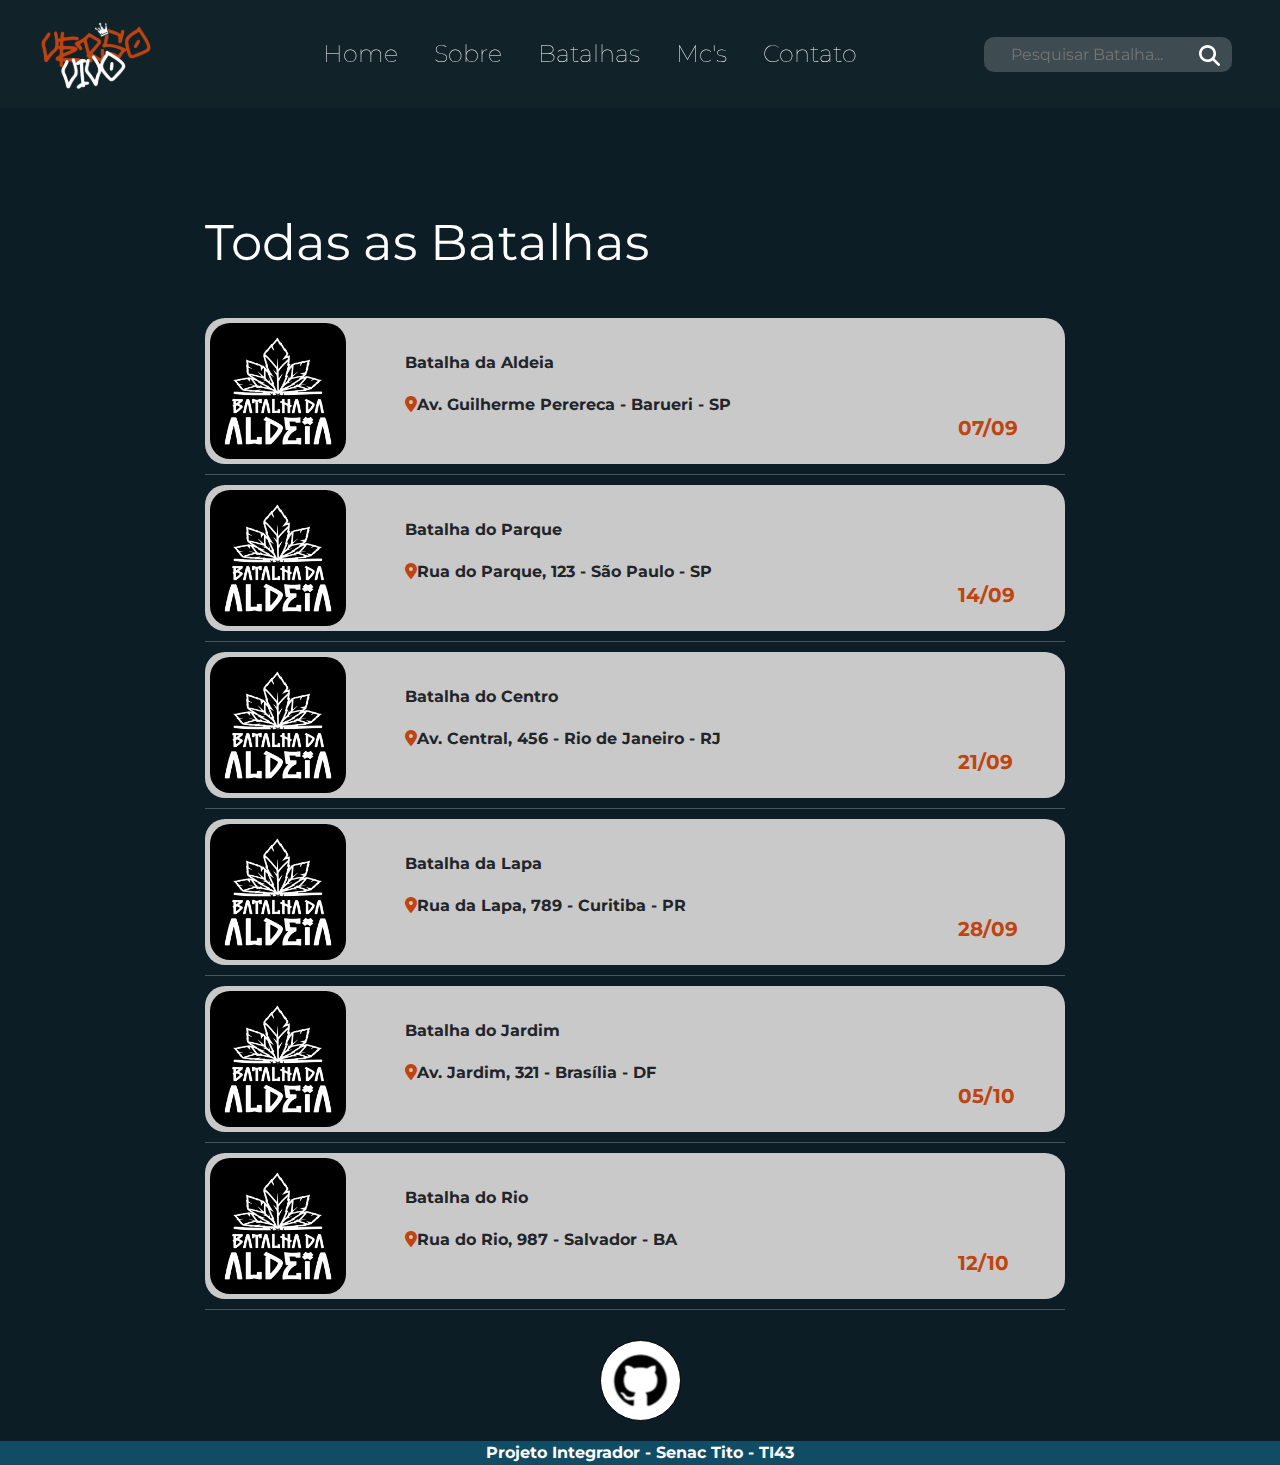
<file: batalhas.html>
<!DOCTYPE html>
<html lang="pt-br">
<head>
  <meta charset="UTF-8">
  <meta name="viewport" content="width=device-width, initial-scale=1.0">
  <meta name="description" content="Participe do site de batalhas de rima e freestyle...">
  <meta name="keywords" content="Batalha de rima, Rap, Freestyle...">
  <meta http-equiv="X-UA-Compatible" content="IE=edge">
  <meta name="robots" content="index, follow">
  <meta name="language" content="pt-BR">
  <meta name="author" content="Verso Vivo - Batalhas de Rima e Cultura Rap">
  <meta name="publisher" content="Verso Vivo - Batalhas de Rima e Cultura Rap">
  <link rel="shortcut icon" href="imagens/favicon.png" type="image/x-icon">
  <link href="https://cdn.jsdelivr.net/npm/bootstrap@5.3.3/dist/css/bootstrap.min.css" rel="stylesheet">
  <link rel="stylesheet" href="estilos/batalhas.css">
  <link rel="stylesheet" href="https://cdnjs.cloudflare.com/ajax/libs/font-awesome/6.0.0-beta3/css/all.min.css">

  <title>Página de Batalhas</title>

</head>
<body>

  <!-- Começo do cabeçalho -->
  <header>
    <!-- Logo do site -->
    <nav class="navbar navbar-expand-lg fixed-top">
      <div class="container-fluid">
        <a class="navbar-brand" href="index.html">
          <img src="imagens/logo.svg" alt="Logo: VersoVivo" title="Logo: VersoVivo" class="d-inline-block align-text-top img-fluid">
        </a>
        <!-- Fim da logo do site -->

        
        <!-- Menu burguer -->
        <button class="navbar-toggler" type="button" id="menuToggle" aria-controls="navbarNav" aria-expanded="false" aria-label="Toggle navigation">
          <span class="navbar-toggler-icon"></span>
        </button>
        <!-- Fim menu burguer -->


        <!-- HOME, BATALHAS E MC'S -->
        <div class="collapse navbar-collapse" id="navbarNav">
          <ul class="navbar-nav me-auto mx-auto">
            <li class="nav-item">
              <a class="nav-link" aria-current="page" href="index.html">Home</a>
            </li>
            <li class="nav-item">
              <a class="nav-link" href="sobre.html">Sobre</a>
          </li>
            <li class="nav-item">
              <a class="nav-link" href="batalhas.html">Batalhas</a>
            </li>
            <li class="nav-item">
              <a class="nav-link" href="mc.html">Mc's</a>
            </li>
            <li class="nav-item">
              <a class="nav-link" href="contato.html">Contato</a>
          </li>
          </ul>
          <!-- Fim HOME, BATALHAS E MC'S -->
          

          <!-- Barra de pesquisa -->
          <form class="d-flex me-3">
            <div class="search">
              <div class="search-box">
                <div class="search-field">
                  <input placeholder="Pesquisar Batalha..." class="input" type="text">
                  <div class="search-box-icon">
                    <button class="btn-icon-content">
                      <i class="search-icon">
                        <svg xmlns="http://www.w3.org/2000/svg" version="1.1" viewBox="0 0 512 512">
                          <path d="M416 208c0 45.9-14.9 88.3-40 122.7L502.6 457.4c12.5 12.5 12.5 32.8 0 45.3s-32.8 12.5-45.3 0L330.7 376c-34.4 25.2-76.8 40-122.7 40C93.1 416 0 322.9 0 208S93.1 0 208 0S416 93.1 416 208zM208 352a144 144 0 1 0 0-288 144 144 0 1 0 0 288z" fill="#fff"></path>
                        </svg>
                      </i>
                    </button>
                  </div>
                </div>
              </div>
            </div>
          </form>
          <!-- Fim da barra de pesquisa -->
        </div>
      </div>
    </nav>
  </header>
  <!-- Fim do cabeçalho -->
   

  <!-- Todas as batalhas -->
  <p class="nome">Todas as Batalhas</p>
  <div class="tudo">
    <div class="loc1">
      <img src="imagens/batalha_aldeia.jpg" alt="img1" title="imagem1" style="width: 16%; border-radius: 20px;">
      <p class="titulo1"><b>Batalha da Aldeia</b></p>
      <p class="subtitulo1"><b><i class="fas fa-map-marker-alt" style="color: #BF4410;"></i>Av. Guilherme Perereca - Barueri - SP</b></p>
      <p class="data1"><b>07/09</b></p>
    </div>
    <hr class="linha_horizontal">

    <div class="loc2">
      <img src="imagens/batalha_aldeia.jpg" alt="img2" title="imagem2" style="width: 16%; border-radius: 20px;">
      <p class="titulo2"><b>Batalha do Parque</b></p>
      <p class="subtitulo2"><b><i class="fas fa-map-marker-alt" style="color: #BF4410;"></i>Rua do Parque, 123 - São Paulo - SP</b></p>
      <p class="data2"><b>14/09</b></p>
    </div>
    <hr class="linha_horizontal">

    <div class="loc3">
      <img src="imagens/batalha_aldeia.jpg" alt="img3" title="imagem3" style="width: 16%; border-radius: 20px;">
      <p class="titulo3"><b>Batalha do Centro</b></p>
      <p class="subtitulo3"><b><i class="fas fa-map-marker-alt" style="color: #BF4410;"></i>Av. Central, 456 - Rio de Janeiro - RJ</b></p>
      <p class="data3"><b>21/09</b></p>
    </div>
    <hr class="linha_horizontal">

    <div class="loc4">
      <img src="imagens/batalha_aldeia.jpg" alt="img4" title="imagem4" style="width: 16%; border-radius: 20px;">
      <p class="titulo4"><b>Batalha da Lapa</b></p>
      <p class="subtitulo4"><b><i class="fas fa-map-marker-alt" style="color: #BF4410;"></i>Rua da Lapa, 789 - Curitiba - PR</b></p>
      <p class="data4"><b>28/09</b></p>
    </div>
    <hr class="linha_horizontal">

    <div class="loc5">
      <img src="imagens/batalha_aldeia.jpg" alt="img5" title="imagem5" style="width: 16%; border-radius: 20px;">
      <p class="titulo5"><b>Batalha do Jardim</b></p>
      <p class="subtitulo5"><b><i class="fas fa-map-marker-alt" style="color: #BF4410;"></i>Av. Jardim, 321 - Brasília - DF</b></p>
      <p class="data5"><b>05/10</b></p>
    </div>
    <hr class="linha_horizontal">

    <div class="loc6">
      <img src="imagens/batalha_aldeia.jpg" alt="img6" title="imagem6" style="width: 16%; border-radius: 20px;">
      <p class="titulo6"><b>Batalha do Rio</b></p>
      <p class="subtitulo6"><b><i class="fas fa-map-marker-alt" style="color: #BF4410;"></i>Rua do Rio, 987 - Salvador - BA</b></p>
      <p class="data6"><b>12/10</b></p>
    </div>
    <hr class="linha_horizontal">
  </div>
  <!-- Fim de todas as batalhas -->


  <!-- Footer -->
  <div class="footer" style="padding: 0; margin: 0; overflow: hidden;">
    <footer>
      <div class="rodapeSuperior">
        <a href="https://github.com/VersoVivo" target="_blank"><img src="imagens/github.svg" alt="Icone do GitHub" title="Venha Ver Nosso Repositório no GitHub"></a>
      </div>
      <div class="rodapeInferior">
        <p><strong>Projeto Integrador - Senac Tito - TI43</strong></p>
      </div>
    </footer>
  </div>
   <!-- Fim do footer -->


  <script src="https://code.jquery.com/jquery-3.6.1.slim.min.js" integrity="sha256-w8CvhFs7iHNVUtnSP0YKEg00p9Ih13rlL9zGqvLdePA=" crossorigin="anonymous"></script>
  <script src="https://cdn.jsdelivr.net/npm/bootstrap@5.3.3/dist/js/bootstrap.bundle.min.js"></script>


  <!-- Funcionamento do menu burguer -->
  <script>
    document.addEventListener("DOMContentLoaded", function() {
      const menuToggle = document.getElementById("menuToggle");
      const navbarNav = document.getElementById("navbarNav");

      menuToggle.addEventListener("click", function() {
        navbarNav.classList.toggle("show");
      });
    });
  </script>
  <!-- Fim do funcionamento do menu burguer -->

</body>
</html>
</file>
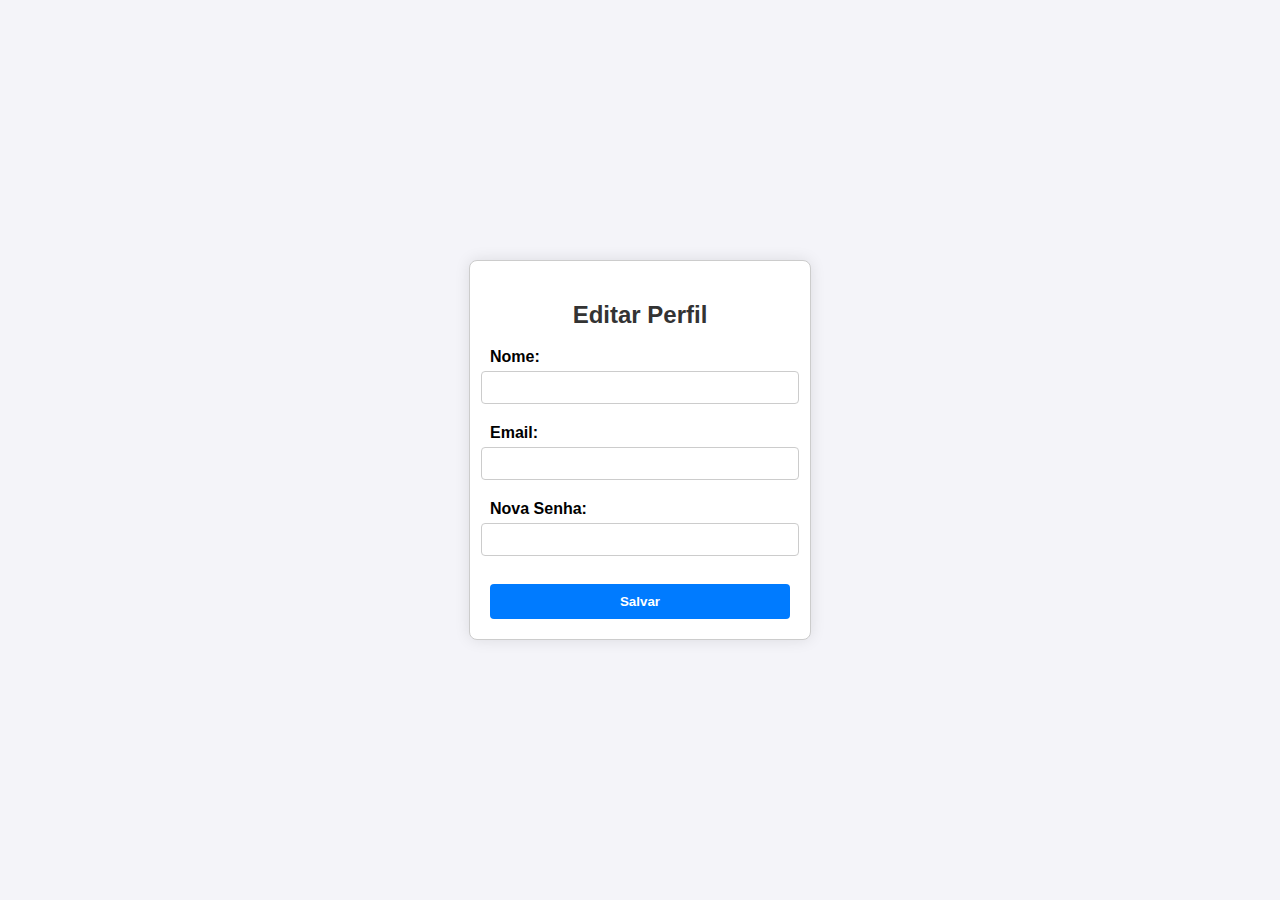
<file: editar_perfil.html>
<!DOCTYPE html>
<html lang="pt-BR">
<head>
    <meta charset="UTF-8">
    <meta name="viewport" content="width=device-width, initial-scale=1.0">
    <link rel="stylesheet" href="estilos/editar_perfil.css">
    <title>Editar Perfil</title>
    
</head>
<body>

    <!-- Informações básicas para editar perfil -->
     <h1 class="fonte-zero">Editar perfil</h1>
    <div class="container">
        <h2>Editar Perfil</h2>
        <form onsubmit="salvarPerfil(event)">
            <label for="nome">Nome:</label>
            <input type="text" id="nome" name="nome" required>

            <label for="email">Email:</label>
            <input type="email" id="email" name="email" required>

            <label for="senha">Nova Senha:</label>
            <input type="password" id="senha" name="senha" required>

            <button type="submit">Salvar</button>
        </form>
    </div>
    <!-- Fim de informações básicas para editar perfil -->


    <!-- Funcionamento -->
    <script>
        // Salva as informações de perfil no Local Storage e limpa os campos
        function salvarPerfil(event) {
            event.preventDefault(); // Impede o envio do formulário

            const nome = document.getElementById("nome").value;
            const email = document.getElementById("email").value;
            const senha = document.getElementById("senha").value;

            // Salva no Local Storage
            localStorage.setItem("nome", nome);
            localStorage.setItem("email", email);
            localStorage.setItem("senha", senha);

            alert("Perfil atualizado com sucesso!");

            // Limpa os campos do formulário
            document.getElementById("nome").value = '';
            document.getElementById("email").value = '';
            document.getElementById("senha").value = '';
        }
    </script>
    <!-- Fim de funcionamento -->
</body>
</html>
</file>
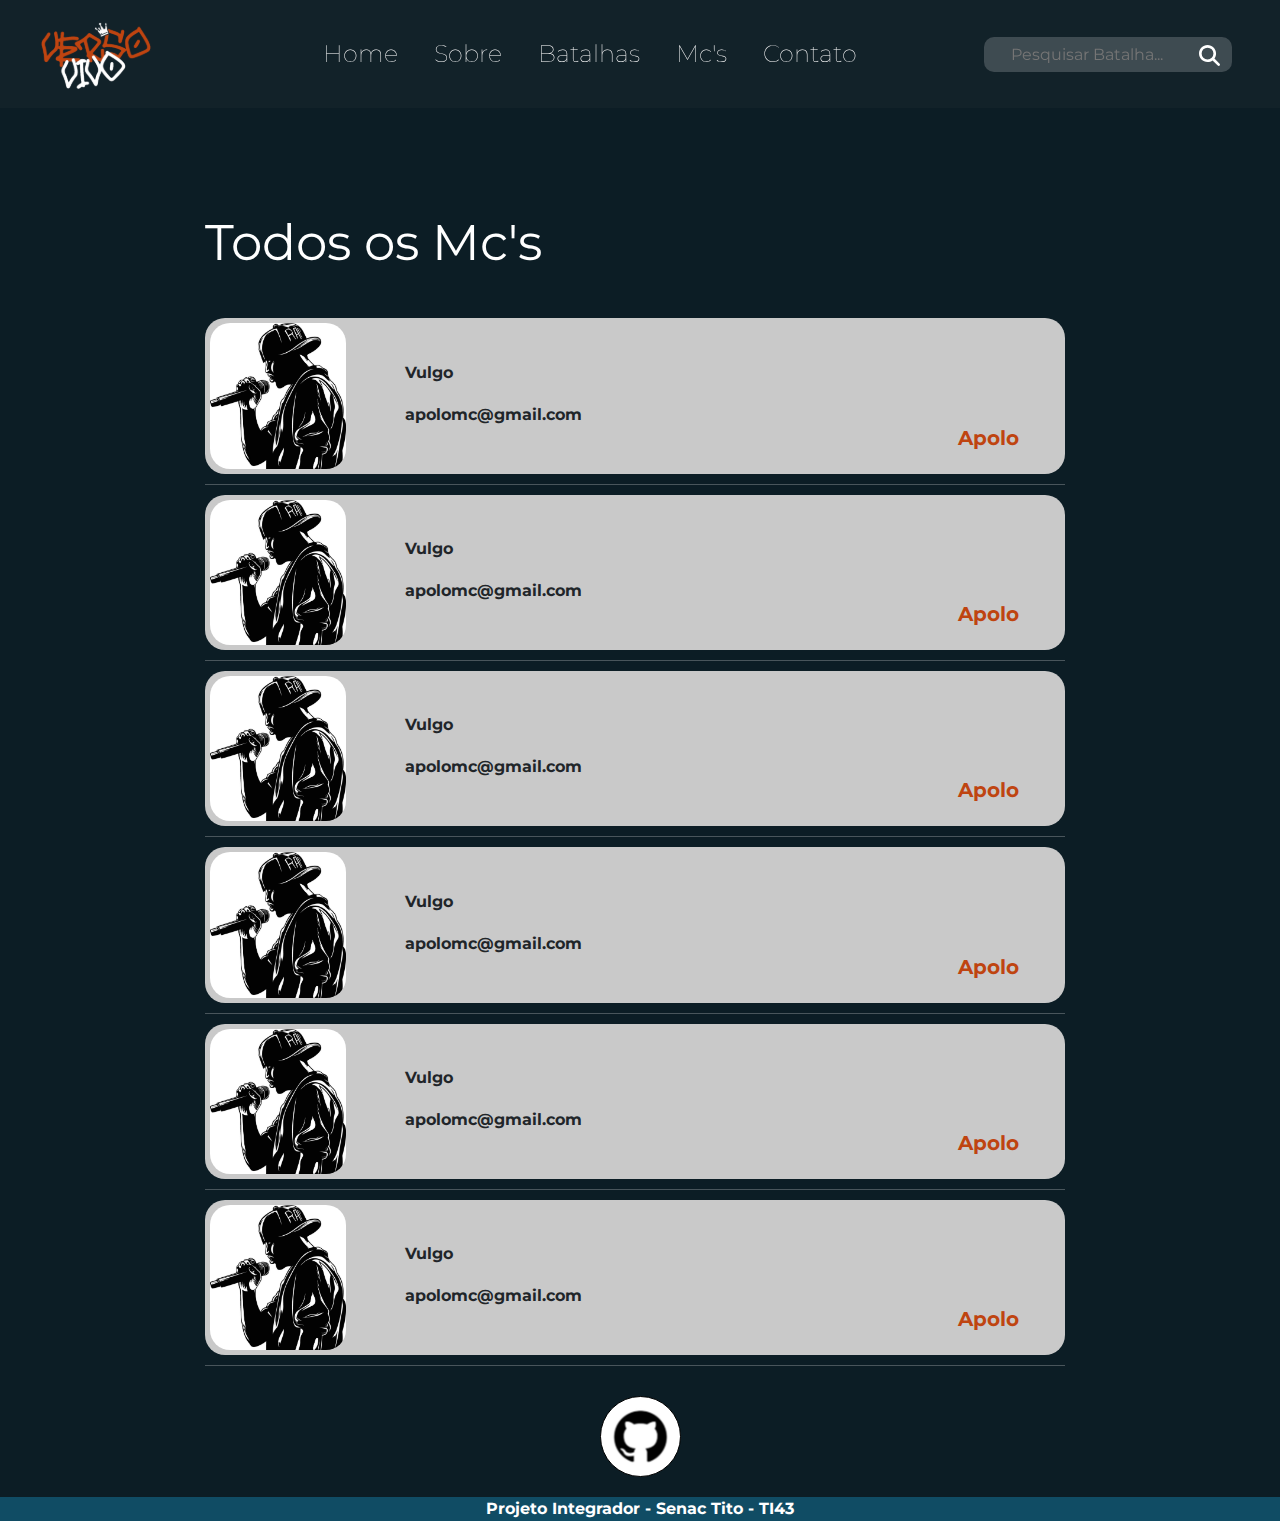
<file: mc.html>
<!DOCTYPE html>
<html lang="pt-br">
<head>
  <meta charset="UTF-8">
  <meta name="viewport" content="width=device-width, initial-scale=1.0">
  <meta name="description" content="Participe do site de batalhas de rima e freestyle...">
  <meta name="keywords" content="Batalha de rima, Rap, Freestyle...">
  <meta http-equiv="X-UA-Compatible" content="IE=edge">
  <meta name="robots" content="index, follow">
  <meta name="language" content="pt-BR">
  <meta name="author" content="Verso Vivo - Batalhas de Rima e Cultura Rap">
  <meta name="publisher" content="Verso Vivo - Batalhas de Rima e Cultura Rap">
  <link rel="shortcut icon" href="imagens/favicon.png" type="image/x-icon">
  <link href="https://cdn.jsdelivr.net/npm/bootstrap@5.3.3/dist/css/bootstrap.min.css" rel="stylesheet">
  <link rel="stylesheet" href="estilos/mc.css">
  
  <title>Página dos Mc's</title>
</head>
<body>

  <!-- Começo do cabeçalho -->
  <header>
    <nav class="navbar navbar-expand-lg fixed-top">
      <div class="container-fluid">
        <a class="navbar-brand" href="index.html">
          <img src="imagens/logo.svg" alt="Logo: VersoVivo" title="Logo: VersoVivo" class="d-inline-block align-text-top img-fluid">
        </a>
        
        <!-- Menu burguer -->
        <button class="navbar-toggler" type="button" id="menuToggle" aria-controls="navbarNav" aria-expanded="false" aria-label="Toggle navigation">
          <span class="navbar-toggler-icon"></span>
        </button>
        <!-- Fim menu burguer -->
      

        <!-- HOME, BATALHAS E MC'S -->
        <div class="collapse navbar-collapse" id="navbarNav">
          <ul class="navbar-nav me-auto mx-auto">
            <li class="nav-item">
              <a class="nav-link" aria-current="page" href="index.html">Home</a>
            </li>
            <li class="nav-item">
              <a class="nav-link" href="sobre.html">Sobre</a>
          </li>
            <li class="nav-item">
              <a class="nav-link" href="batalhas.html">Batalhas</a>
            </li>
            <li class="nav-item">
              <a class="nav-link" href="mc.html">Mc's</a>
            </li>
            <li class="nav-item">
              <a class="nav-link" href="contato.html">Contato</a>
          </li>
          </ul>
          <!-- Fim de HOME, BATALHAS E MC'S -->
          

          <!-- Barra de pesquisa -->
          <form class="d-flex me-3">
            <div class="search">
              <div class="search-box">
                <div class="search-field">
                  <input placeholder="Pesquisar Batalha..." class="input" type="text">
                  <div class="search-box-icon">
                    <button class="btn-icon-content">
                      <i class="search-icon">
                        <svg xmlns="http://www.w3.org/2000/svg" version="1.1" viewBox="0 0 512 512">
                          <path d="M416 208c0 45.9-14.9 88.3-40 122.7L502.6 457.4c12.5 12.5 12.5 32.8 0 45.3s-32.8 12.5-45.3 0L330.7 376c-34.4 25.2-76.8 40-122.7 40C93.1 416 0 322.9 0 208S93.1 0 208 0S416 93.1 416 208zM208 352a144 144 0 1 0 0-288 144 144 0 1 0 0 288z" fill="#fff"></path>
                        </svg>
                      </i>
                    </button>
                  </div>
                </div>
              </div>
            </div>
          </form>
          <!-- Fim barra de pesquisa -->
        </div>
      </div>
    </nav>
  </header>
  <!-- Fim do cabeçalho -->


  <!-- Todos os mc's -->
  <p class="nome">Todos os Mc's</p>
  <div class="tudo">
    <div class="loc1">
      <img src="imagens/apolo.jpg" alt="img1" title="imagem1" style="width: 16%; border-radius: 20px;">
      <p class="titulo1"><b>Vulgo</b></p>
      <p class="subtitulo1"><b><i class="fas fa-map-marker-alt" style="color: #BF4410;"></i>apolomc@gmail.com</b></p>
      <p class="data1"><b>Apolo</b></p>
    </div>
    <hr class="linha_horizontal">

    <div class="loc2">
      <img src="imagens/apolo.jpg" alt="img2" title="imagem2" style="width: 16%; border-radius: 20px;">
      <p class="titulo2"><b>Vulgo</b></p>
      <p class="subtitulo2"><b><i class="fas fa-map-marker-alt" style="color: #BF4410;"></i>apolomc@gmail.com</b></p>
      <p class="data2"><b>Apolo</b></p>
    </div>
    <hr class="linha_horizontal">

    <div class="loc3">
      <img src="imagens/apolo.jpg" alt="img3" title="imagem3" style="width: 16%; border-radius: 20px;">
      <p class="titulo3"><b>Vulgo</b></p>
      <p class="subtitulo3"><b><i class="fas fa-map-marker-alt" style="color: #BF4410;"></i>apolomc@gmail.com</b></p>
      <p class="data3"><b>Apolo</b></p>
    </div>
    <hr class="linha_horizontal">

    <div class="loc4">
      <img src="imagens/apolo.jpg" alt="img4" title="imagem4" style="width: 16%; border-radius: 20px;">
      <p class="titulo4"><b>Vulgo</b></p>
      <p class="subtitulo4"><b><i class="fas fa-map-marker-alt" style="color: #BF4410;"></i>apolomc@gmail.com</b></p>
      <p class="data4"><b>Apolo</b></p>
    </div>
    <hr class="linha_horizontal">

    <div class="loc5">
      <img src="imagens/apolo.jpg" alt="img5" title="imagem5" style="width: 16%; border-radius: 20px;">
      <p class="titulo5"><b>Vulgo</b></p>
      <p class="subtitulo5"><b><i class="fas fa-map-marker-alt" style="color: #BF4410;"></i>apolomc@gmail.com</b></p>
      <p class="data5"><b>Apolo</b></p>
    </div>
    <hr class="linha_horizontal">

    <div class="loc6">
      <img src="imagens/apolo.jpg" alt="img6" title="imagem6" style="width: 16%; border-radius: 20px;">
      <p class="titulo6"><b>Vulgo</b></p>
      <p class="subtitulo6"><b><i class="fas fa-map-marker-alt" style="color: #BF4410;"></i>apolomc@gmail.com</b></p>
      <p class="data6"><b>Apolo</b></p>
    </div>
    <hr class="linha_horizontal">
  </div>
  <!-- Fim de todos os mc's -->

  <!-- Footer -->
  <div class="footer" style="padding: 0; margin: 0; overflow: hidden;">
    <footer>
      <div class="rodapeSuperior">
        <a href="https://github.com/VersoVivo" target="_blank"><img src="imagens/github.svg" alt="Icone do GitHub" title="Venha Ver Nosso Repositório no GitHub"></a>
      </div>
      <div class="rodapeInferior">
        <p><strong>Projeto Integrador - Senac Tito - TI43</strong></p>
      </div>
    </footer>
  </div>
   <!-- Fim do footer -->

  <script src="https://code.jquery.com/jquery-3.6.1.slim.min.js" integrity="sha256-w8CvhFs7iHNVUtnSP0YKEg00p9Ih13rlL9zGqvLdePA=" crossorigin="anonymous"></script>
  <script src="https://cdn.jsdelivr.net/npm/bootstrap@5.3.3/dist/js/bootstrap.bundle.min.js"></script>

  <!-- Funcionamento do menu burguer -->
  <script>
    document.addEventListener("DOMContentLoaded", function() {
      const menuToggle = document.getElementById("menuToggle");
      const navbarNav = document.getElementById("navbarNav");

      menuToggle.addEventListener("click", function() {
        navbarNav.classList.toggle("show");
      });
    });
  </script>
   <!-- Fim do funcionamento do menu burguer -->
</body>
</html>
</file>
<file: estilos/batalhas.css>
/* Remove a formatação padrão do navegador */
* {
  margin: 0; /*margin zero*/
  padding: 0; /*espaçamento zero*/
}

/* Fontes */
  @font-face {
  font-family: "roboto"; /*fonte da letra*/
  src: url(/fontes/Roboto/Roboto-Regular.ttf); /*fontes*/

  font-family: "montserrat";
  src: url(/fontes/Montserrat/Montserrat-VariableFont_wght.ttf); /*fontes*/
}

/* Paleta de Cores */
:root {
  --azulEscuro: #0C1D25; /*deixa a cor gravada*/
  --azulClaro: #104C64; /*deixa a cor gravada*/
  --laranja: #BF4410; /*deixa a cor gravada*/
}

/* html */
html {
  height: 100%; /*altura*/
}

body {
  background-color: #0C1D25; /*cor de fundo*/
  font-family: "roboto", "montserrat", sans-serif; /*fonte específica*/
}

/* Nav */
nav {
  background-color: #50505019; /*cor de fundo para o nav*/
}

/* Header */
.banner img {
  width: 100%; /*largura*/
  margin-top: -20px; /*faz subir para cima quando usamos número negativo*/
}

.navbar-nav .nav-link {
  color: white; /*cor principal*/
  font-size: 24px; /*tamanho da fonte*/
  font-weight: lighter; /* Mais leve que h1, que pode ser 400 */
  margin: 0 20px 0 0; /*define a margin*/
}

.navbar-nav .nav-link:hover {
  color: #929292; /*cor principal*/
  text-decoration: underline; /* Sublinhado para links */
}

.barraOculta {
  height: 100%; /*altura*/
  width: 0; /*largura*/
  position: fixed; /*fixar a posição*/
  z-index: 1; /*um valor positivo que coloca o elemento acima dos elementos com z-index menor.*/
  top: 0; /*topo*/
  left: 0; /*esquerda*/
  background-color: rgba(0, 0, 0, 0.8); /* Cor de fundo com opacidade */
  overflow-x: hidden; /*tira a barra de rolagem horizontal*/
  transition: 0.5s; /* Transição com função de tempo */
  padding-top: 60px; /*espaço para cima*/
}

.barraOculta a {
  padding: 8px 8px 8px 32px; /*espaço*/
  text-decoration: none; /*tira o sublinhado*/
  font-size: 25px; /*tamanho da fonte*/
  color: #818181; /*cor principal*/
  display: block; /*exibe como bloco*/
  transition: 0.3s; /*Transição com função de tempo*/
}

.barraOculta a:hover {
  color: red; /*cor principal*/
}

.barraOculta .fecharBarraOculta {
  position: absolute; /*O elemento é posicionado absolutamente */
  top: 0; /*topo*/
  right: 25px; /*direita*/
  font-size: 36px; /*tamanho da fonte*/
  margin-left: 50px; /*leva para a esquerda*/
}

/* Responsividade - Barra Oculta */
@media screen and (max-height: 450px) {
  .barraOculta {
    padding-top: 15px; /*espaço para cima*/
  }

  .barraOculta a {
    font-size: 18px; /*tamanho da fonte*/
  }
}

/* Barra de Pesquisa */
.search {
  --input-line: white; /*cor da linha*/
  --input-text-color: white; /*cor do texto*/
  --input-text-hover-color: transparent; /*cor transparente*/
  --input-bg-color: #ffffff30; /*cor*/
  --search-max-width: 250px; /*largura máxima da barra de pesquisa*/
  --search-min-width: 150px; /*largura mínima da barra de pesquisa*/
  --border-radius: 10px; /*tamanho da borda*/
  --transition-cubic-bezier: 150ms cubic-bezier(0.4, 0, 0.2, 1); /*transição*/
}

.search-box {
  max-width: var(--search-max-width); /*largura máxima da barra de pesquisa*/
  min-width: var(--search-min-width); /*largura mínima da barra de pesquisa*/
  height: 35px; /*altura*/
  border-radius: var(--border-radius); /*tamanho da borda gravada*/
  padding: 5px 15px; /*espaçamento*/
  background: var(--input-bg-color); /*cor de fundo*/
}
/*Sessão do input*/
.search-field {
  position: relative; /*posição*/
  width: 100%; /*largura*/
  height: 100%; /*altura*/
  left: -5px; /*esquerda*/
  margin-left: 1%; /*margin à esquerda*/
  --input-bg-color: #ffffff00; /*cor gravada*/
  border: 0; /*borda zero*/
}
.input {
  width: calc(100% - 29px); /*largura - altera conforme fica bom*/
  height: 100%; /*altura*/
  border: 0; /*borda zero*/
  border-color: transparent; /*cor da borda transparente*/
  font-size: 1rem; /*tamanho da fonte*/
  padding-right: 0px; /*espaçamento à direita*/
  color: var(--input-line); /*cor gravada*/
  background: var(--input-bg-color); /*cor de fundo gravada*/
}
/*Botão de pesquisa*/
.search-box-icon {
  width: 52px; /*largura*/
  height: 35px; /*altura*/
  position: absolute; /*posição*/
  top: -6px; /*topo*/
  right: -21px; /*direita*/
  background: transparent; /*cor de fundo transparente*/
  border-bottom-right-radius: var(--border-radius); /*borda abaixo à direita gravada*/
  border-top-right-radius: var(--border-radius); /*borda a cima à direita gravada*/
}
.btn-icon-content {
  height: 35px; /*altura*/
  top: -6px; /*topo*/
  background: transparent; /*cor de fundo transparente*/
  border: none; /*sem borda*/
  cursor: pointer; /*ao passar o cursor por cima*/
  border-bottom-right-radius: var(--border-radius); /*borda abaixo à direita gravada*/
  border-top-right-radius: var(--border-radius); /*borda a cima à direita gravada*/
}
.btn-icon-content:hover {
  opacity: .8; /*opacidade*/
}
.search-icon {
  width: 21px; /*largura*/
  height: 21px; /*altura*/
  position: absolute; /*posição*/
  top: 7px; /*topo*/
  right: 15px; /*direita*/
}
.nome {
  color: white; /*cor principal*/
  font-size: 50px; /*tamanho da fonte*/
  margin-top: 16%; /*margin para cima*/
  margin-left: 16%; /*margin para a esquerda*/
}

.linha_horizontal {

  height: 1px; /* Define a altura da linha */
  width: 80%; /*largura*/
  color: white; /*cor*/
}
.tudo {
  margin-left: 16%; /*margin para a esquerda*/
  margin-top: 3%; /*margin para cima*/
}

.loc1, .loc2, .loc3, .loc4, .loc5, .loc6 {
  background-color: rgb(201, 201, 201); /* Fundo branco */
  width: 80%; /*largura*/
  border-radius: 20px; /* Bordas arredondadas */
  padding: 5px; /* Espaçamento interno reduzido */
  margin-bottom: 10px; /* Espaçamento entre seções */
}

.titulo1, .titulo2, .titulo3, .titulo4, .titulo5, .titulo6 {
  margin-left: 23%; /*margin para a esquerda*/
  margin-top: -110px; /* Próximo do topo */
  padding-top: 2px; /* Espaço acima do título reduzido */
}

.subtitulo1, .subtitulo2, .subtitulo3, .subtitulo4, .subtitulo5, .subtitulo6 {
  margin-left: 23%; /*margin para a esquerda*/
  padding-top: 2px; /* Espaço acima do subtítulo */
}

.data1, .data2, .data3, .data4, .data5, .data6 {
  color: #BF4410; /*cor*/
  margin-left: 88%; /*margin para a esquerda*/
  font-size: 20px; /*tamanho da fonte*/
  margin-top: -20px; /* Espaço acima da data reduzido */
}

/* Espaçamento entre as linhas horizontais */
.linha_horizontal {
  margin: 10px 0; /* Ajuste o valor conforme necessário para espaçamento */
}

/* Footer */
footer {
  text-align: center; /*alinha o texto para o centro*/
  bottom: 0; /*borda zero*/
  width: 100%; /*largura*/
}
.rodapeSuperior {
  padding: 20px; /*espaçamento*/
}
.rodapeInferior {
  background-color: #104C64; /*cor de fundo*/
}
.rodapeInferior p {
  color: white; /*cor*/
  margin: 0; /*margin zero*/
}
/* Fim do footer */
/* Estilo para o conteúdo do menu hambúrguer */
#navbarNav {
  padding: 20px; /*espaçamento*/
  text-align: center; /*alinha o texto para o centro*/
}

/* Estilo para mobile */
@media (max-width: 768px) {
  #navbarNav {
  background-color: rgba(0, 0, 0, 0.8); /* Cor de fundo com opacidade apenas para mobile */
  }

  /* Ajuste para links no menu */
  .navbar-nav .nav-link {
    color: white; /* Cor dos links */
    font-weight: lighter; /*afina a letra em alguns sentidos*/
    margin: 10px 0; /* Espaçamento vertical entre os links */
  }

  .search {
     margin-left: 6%; /*margin para a esquerda*/
  }
}

/* Estilo da barra de pesquisa */
form.d-flex {
  justify-content: center; /* Centraliza o conteúdo horizontalmente */
}

.navbar-toggler-icon {
  background-color: var(--laranja); /*cor de fundo gravada*/
}

/* Trabalhando com a responsividade de telas */
@media screen and (max-width: 768px) {
  .navbar-nav .nav-link {
    font-size: 18px; /* Ajuste o tamanho da fonte no menu */
  }

  .nome {
    font-size: 30px; /* Reduz o tamanho do nome */
    margin-top: 10%; /* Ajusta a margem superior */
    margin-left: 5%; /* Ajusta a margem esquerda */
  }

  .tudo {
    margin-left: 5%; /* Ajusta a margem para mobile */
    margin-top: 5%; /* Ajusta a margem superior */
    width: 90%; /* Define a largura da seção */
  }

  .loc1, .loc2, .loc3, .loc4, .loc5, .loc6 {
    width: 100%; /* Faz com que as seções ocupem toda a largura */
    padding: 10px; /* Ajusta o padding interno */
  }

  /* Títulos e subtítulos nas caixas */
  .titulo1, .titulo2, .titulo3, .titulo4, .titulo5, .titulo6 {
    font-size: 15px; /* Diminui o tamanho do título */
    margin-top: -17%; /*margin para cima*/
  }

  .subtitulo1, .subtitulo2, .subtitulo3, .subtitulo4, .subtitulo5, .subtitulo6 {
    font-size: 13px; /* Diminui o tamanho do subtítulo */
  }

  /* Datas */
  .data1, .data2, .data3, .data4, .data5, .data6 {
    font-size: 16px; /* Diminui o tamanho da data */
  }

  /* Logo */
  .navbar-brand img {
    max-width: 120px; /* Ajuste o tamanho da logo */
    height: auto; /* Mantém a propor/ção da logo */
  }

  .linha_horizontal {
    width: 100%; /*largura*/
  }

  .nome {
    margin-top: 30%; /*margin para cima*/
  }
}
/* Fim de trabalhando com a responsividade de telas */
</file>
<file: estilos/editar_perfil.css>
body {
    font-family: Arial, sans-serif; /*fonte específica*/
    display: flex; /*define o elemento como um flex-container*/
    justify-content: center; /*deixa os elementos no centro*/
    align-items: center; /*alinha os items para o centro*/
    height: 100vh; /*altura em vh*/
    margin: 0; /*margin zero*/
    background-color: #f4f4f9; /*cor de fundo*/
}
.container {
    width: 300px; /*largura*/
    padding: 20px; /*espaçamento*/
    background-color: #fff; /*cor de fundo*/
    border: 1px solid #ccc; /*borda com cor e tamanho*/
    border-radius: 8px; /*tamanho da borda*/
    box-shadow: 0px 0px 15px rgba(0, 0, 0, 0.1); /*cor e outros*/
}
h2 {
    text-align: center; /*alinha o texto para o centro*/
    color: #333; /*cor*/
}
label {
    font-weight: bold; /*aumenta o tamanho da fonte*/
    display: block; /*deixa em blocos*/
    margin-top: 10px; /*margin para cima*/
}
input[type="text"],
input[type="email"],
input[type="password"] {
    width: 100%; /*largura*/
    padding: 8px; /*largura*/
    margin-top: 5px; /*margin para cima*/
    margin-bottom: 10px; /*margin para baixo*/
    border: 1px solid #ccc; /*borda com cor e tamanho*/
    border-radius: 4px; /*tamanho da borda*/
    margin-left: -3%; /*margin para a esquerda*/
}
button {
    width: 100%; /*largura*/
    padding: 10px; /*espaçamento*/
    margin-top: 6%; /*margin para cima*/
    background-color: #007bff; /*cor de fundo*/
    border: none; /*sem borda*/
    border-radius: 4px; /*tamanho da borda*/
    color: #fff; /*cor*/
    font-weight: bold; /*aumenta o tamanho da fonte*/
    cursor: pointer; /*ao passar o cursor*/
}
button:hover {
    background-color: #0056b3; /*cor de fundo*/
}

.fonte-zero{
    font-size: 0px; /*tamanho da fonte*/
    padding: 0px; /*espaçamento*/
    opacity: 0; /*opacidade*/
    float: none; /*sem float*/
    border: 0px; /*sem borda*/
    display: none; /*sem display*/
  }
</file>
<file: estilos/mc.css>
/* Remove a formatação padrão do navegador */
* {
  margin: 0; /*margin zero*/
  padding: 0; /*espaço zero*/
}

/* Fontes */
  @font-face {
  font-family: "roboto"; /*estilo de fonte*/
  src: url(/fontes/Roboto/Roboto-Regular.ttf); /*fonte*/

  font-family: "montserrat"; /*fonte*/
  src: url(/fontes/Montserrat/Montserrat-VariableFont_wght.ttf); /*fonte*/
}

/* Paleta de Cores */
:root {
  --azulEscuro: #0C1D25; /*cor gravada*/
  --azulClaro: #104C64; /*cor gravada*/
  --laranja: #BF4410; /*cor gravada*/
}

/* html */
html {
  height: 100%; /*altura*/
}

body {
  background-color: #0C1D25; /*cor de fundo*/
  font-family: "roboto", "montserrat", sans-serif; /*fonte específica*/
}

/* Nav */
nav {
  background-color: #50505019; /*cor de fundo para o nav*/
}

/* Header */
.banner img {
  width: 100%; /*largura*/
  margin-top: -20px; /*faz subir para cima quando usamos número negativo*/
}

.navbar-nav .nav-link {
  color: white; /*cor principal*/
  font-size: 24px; /*tamanho da fonte*/
  font-weight: lighter; /* Mais leve que h1, que pode ser 400 */
  margin: 0 20px 0 0; /*define a margin*/
}

.navbar-nav .nav-link:hover {
  color: #929292; /*cor principal*/
  text-decoration: underline; /* Sublinhado para links */
}

.barraOculta {
  height: 100%; /*altura*/
  width: 0; /*largura*/
  position: fixed; /*fixar a posição*/
  z-index: 1; /*um valor positivo que coloca o elemento acima dos elementos com z-index menor.*/
  top: 0; /*topo*/
  left: 0; /*esquerda*/
  background-color: rgba(0, 0, 0, 0.8); /* Cor de fundo com opacidade */
  overflow-x: hidden; /*tira a barra de rolagem horizontal*/
  transition: 0.5s; /* Transição com função de tempo */
  padding-top: 60px; /*espaço para cima*/
}

.barraOculta a {
  padding: 8px 8px 8px 32px; /*espaço*/
  text-decoration: none; /*tira o sublinhado*/
  font-size: 25px; /*tamanho da fonte*/
  color: #818181; /*cor principal*/
  display: block; /*exibe como bloco*/
  transition: 0.3s; /*Transição com função de tempo*/
}

.barraOculta a:hover {
  color: red; /*cor principal*/
}

.barraOculta .fecharBarraOculta {
  position: absolute; /*O elemento é posicionado absolutamente */
  top: 0; /*topo*/
  right: 25px; /*direita*/
  font-size: 36px; /*tamanho da fonte*/
  margin-left: 50px; /*leva para a esquerda*/
}

/* Responsividade - Barra Oculta */
@media screen and (max-height: 450px) {
  .barraOculta {
    padding-top: 15px; /*espaço para cima*/
  }

  .barraOculta a {
    font-size: 18px; /*tamanho da fonte*/
  }
}

/* Barra de Pesquisa */
.search {
  --input-line: white; /*cor gravada*/
  --input-text-color: white; /*cor gravada*/
  --input-text-hover-color: transparent; /*cor transparente gravada*/
  --input-bg-color: #ffffff30; /*cor gravada*/
  --search-max-width: 250px; /*máximo de largura da pesquisa*/
  --search-min-width: 150px; /*mínimo de largura da pesquisa*/
  --border-radius: 10px; /*tamanho da borda*/
  --transition-cubic-bezier: 150ms cubic-bezier(0.4, 0, 0.2, 1); /*transição*/
}

.search-box {
  max-width: var(--search-max-width); /*máximo de largura da pesquisa*/
  min-width: var(--search-min-width); /*mínimo de largura da pesquisa*/
  height: 35px; /*altura*/
  border-radius: var(--border-radius); /*tamanho da borda*/
  padding: 5px 15px; /*espaço*/
  background: var(--input-bg-color); /*cor gravada*/
}
/*Sessão do input*/
.search-field {
  position: relative; /*posição*/
  width: 100%; /*largura*/
  height: 100%; /*altura*/
  left: -5px; /*esquerda*/
  margin-left: 1%; /*margin para a esquerda*/
  --input-bg-color: #ffffff00; /*cor gravada*/
  border: 0; /*borda zero*/
}
.input {
  width: calc(100% - 29px); /*largura*/
  height: 100%; /*altura*/
  border: 0; /*borda zero*/
  border-color: transparent; /*cor da borda transparente*/
  font-size: 1rem; /*tamanho da fonte*/
  padding-right: 0px; /*espaço para a direita*/
  color: var(--input-line); /*cor gravada*/
  background: var(--input-bg-color); /*cor de fundo gravada*/
}
/*Botão de pesquisa*/
.search-box-icon {
  width: 52px; /*largura*/
  height: 35px; /*altura*/
  position: absolute; /*posição*/
  top: -6px; /*topo*/
  right: -21px; /*direita*/
  background: transparent; /*cor de fundo transparente*/
  border-bottom-right-radius: var(--border-radius); /*tamanho da borda para baixo à direita*/
  border-top-right-radius: var(--border-radius); /*tamanho da borda para cima à direita*/
}
.btn-icon-content {
  height: 35px; /*altura*/
  top: -6px; /*topo*/
  background: transparent; /*cor de fundo transparente*/
  border: none; /*sem borda*/
  cursor: pointer; /*ao passar o cursor*/
  border-bottom-right-radius: var(--border-radius); /*tamanho da borda para baixo à direita*/
  border-top-right-radius: var(--border-radius); /*tamanho da borda para cima à direita*/
}
.btn-icon-content:hover {
  opacity: .8; /*opacidade*/
}
.search-icon {
  width: 21px; /*largura*/
  height: 21px; /*altura*/
  position: absolute; /*posição*/
  top: 7px; /*topo*/
  right: 15px; /*direita*/
}
.nome {
  color: white; /*cor*/
  font-size: 50px; /*tamanho da fonte*/
  margin-top: 16%; /*margin para cima*/
  margin-left: 16%; /*margin para a esquerda*/
}

.linha_horizontal {

  height: 1px; /* Define a altura da linha */
  width: 80%; /*largura*/
  color: white; /*cor*/
}
.tudo {
  margin-left: 16%; /*margin para a esquerda*/
  margin-top: 3%; /*margin para cima*/
}

.loc1, .loc2, .loc3, .loc4, .loc5, .loc6 {
  background-color: rgb(201, 201, 201); /* Fundo branco */
  width: 80%; /*largura*/
  border-radius: 20px; /* Bordas arredondadas */
  padding: 5px; /* Espaçamento interno reduzido */
  margin-bottom: 10px; /* Espaçamento entre seções */
}

.titulo1, .titulo2, .titulo3, .titulo4, .titulo5, .titulo6 {
  margin-left: 23%; /*margin para a esquerda*/
  margin-top: -110px; /* Próximo do topo */
  padding-top: 2px; /* Espaço acima do título reduzido */
}

.subtitulo1, .subtitulo2, .subtitulo3, .subtitulo4, .subtitulo5, .subtitulo6 {
  margin-left: 23%; /*margin para a esquerda*/
  padding-top: 2px; /* Espaço acima do subtítulo */
}

.data1, .data2, .data3, .data4, .data5, .data6 {
  color: #BF4410; /*cor*/
  margin-left: 88%; /*margin para a esquerda*/
  font-size: 20px; /*tamanho da fonte*/
  margin-top: -20px; /* Espaço acima da data reduzido */
}

/* Espaçamento entre as linhas horizontais */
.linha_horizontal {
  margin: 10px 0; /* Ajuste o valor conforme necessário para espaçamento */
}

/* Footer */
footer {
  text-align: center; /*alinha o texto para o centro*/
  bottom: 0; /*zero para baixo*/
  width: 100%; /*largura*/
}
.rodapeSuperior {
  padding: 20px; /*espaço*/
}
.rodapeInferior {
  background-color: #104C64; /*cor de fundo*/
}
.rodapeInferior p {
  color: white; /*cor*/
  margin: 0; /*margin zero*/
}
/* Fim do footer */
/* Estilo para o conteúdo do menu hambúrguer */
#navbarNav {
  padding: 20px; /*espaço*/
  text-align: center; /*alinha o texto para o centro*/
}

/* Estilo para mobile */
@media (max-width: 768px) {
  #navbarNav {
  background-color: rgba(0, 0, 0, 0.8); /* Cor de fundo com opacidade apenas para mobile */
  }

  /* Ajuste para links no menu */
  .navbar-nav .nav-link {
    color: white; /* Cor dos links */
    font-weight: lighter; /*fonte escolhida e outros*/
    margin: 10px 0; /* Espaçamento vertical entre os links */
  }

  .search {
     margin-left: 6%; /*margin para a esquerda*/
  }
}

/* Estilo da barra de pesquisa */
form.d-flex {
  justify-content: center; /* Centraliza o conteúdo horizontalmente */
}

.navbar-toggler-icon {
  background-color: var(--laranja); /*cor de fundo*/
}

/* Trabalhando com a responsividade de telas */
@media screen and (max-width: 768px) {
  .navbar-nav .nav-link {
    font-size: 18px; /* Ajuste o tamanho da fonte no menu */
  }

  .nome {
    font-size: 30px; /* Reduz o tamanho do nome */
    margin-top: 10%; /* Ajusta a margem superior */
    margin-left: 5%; /* Ajusta a margem esquerda */
  }

  .tudo {
    margin-left: 5%; /* Ajusta a margem para mobile */
    margin-top: 5%; /* Ajusta a margem superior */
    width: 90%; /* Define a largura da seção */
  }

  .loc1, .loc2, .loc3, .loc4, .loc5, .loc6 {
    width: 100%; /* Faz com que as seções ocupem toda a largura */
    padding: 10px; /* Ajusta o padding interno */
  }

  /* Títulos e subtítulos nas caixas */
  .titulo1, .titulo2, .titulo3, .titulo4, .titulo5, .titulo6 {
    font-size: 14px; /* Diminui o tamanho do título */
    margin-top: -17%; /* Ajusta a margem superior */
  }

  .subtitulo1, .subtitulo2, .subtitulo3, .subtitulo4, .subtitulo5, .subtitulo6 {
    font-size: 14px; /* Diminui o tamanho do subtítulo */
  }

  /* Datas */
  .data1, .data2, .data3, .data4, .data5, .data6 {
    font-size: 16px; /* Diminui o tamanho da data */
  }

  /* Logo */
  .navbar-brand img {
    max-width: 120px; /* Ajuste o tamanho da logo */
    height: auto; /* Mantém a propor/ção da logo */
  }

  .linha_horizontal {
    width: 100%; /*largura*/
  }

  .nome {
    margin-top: 30%; /* Ajusta a margem superior */
  }
}
/* Fim de trabalhando com a responsividade de telas */
</file>
